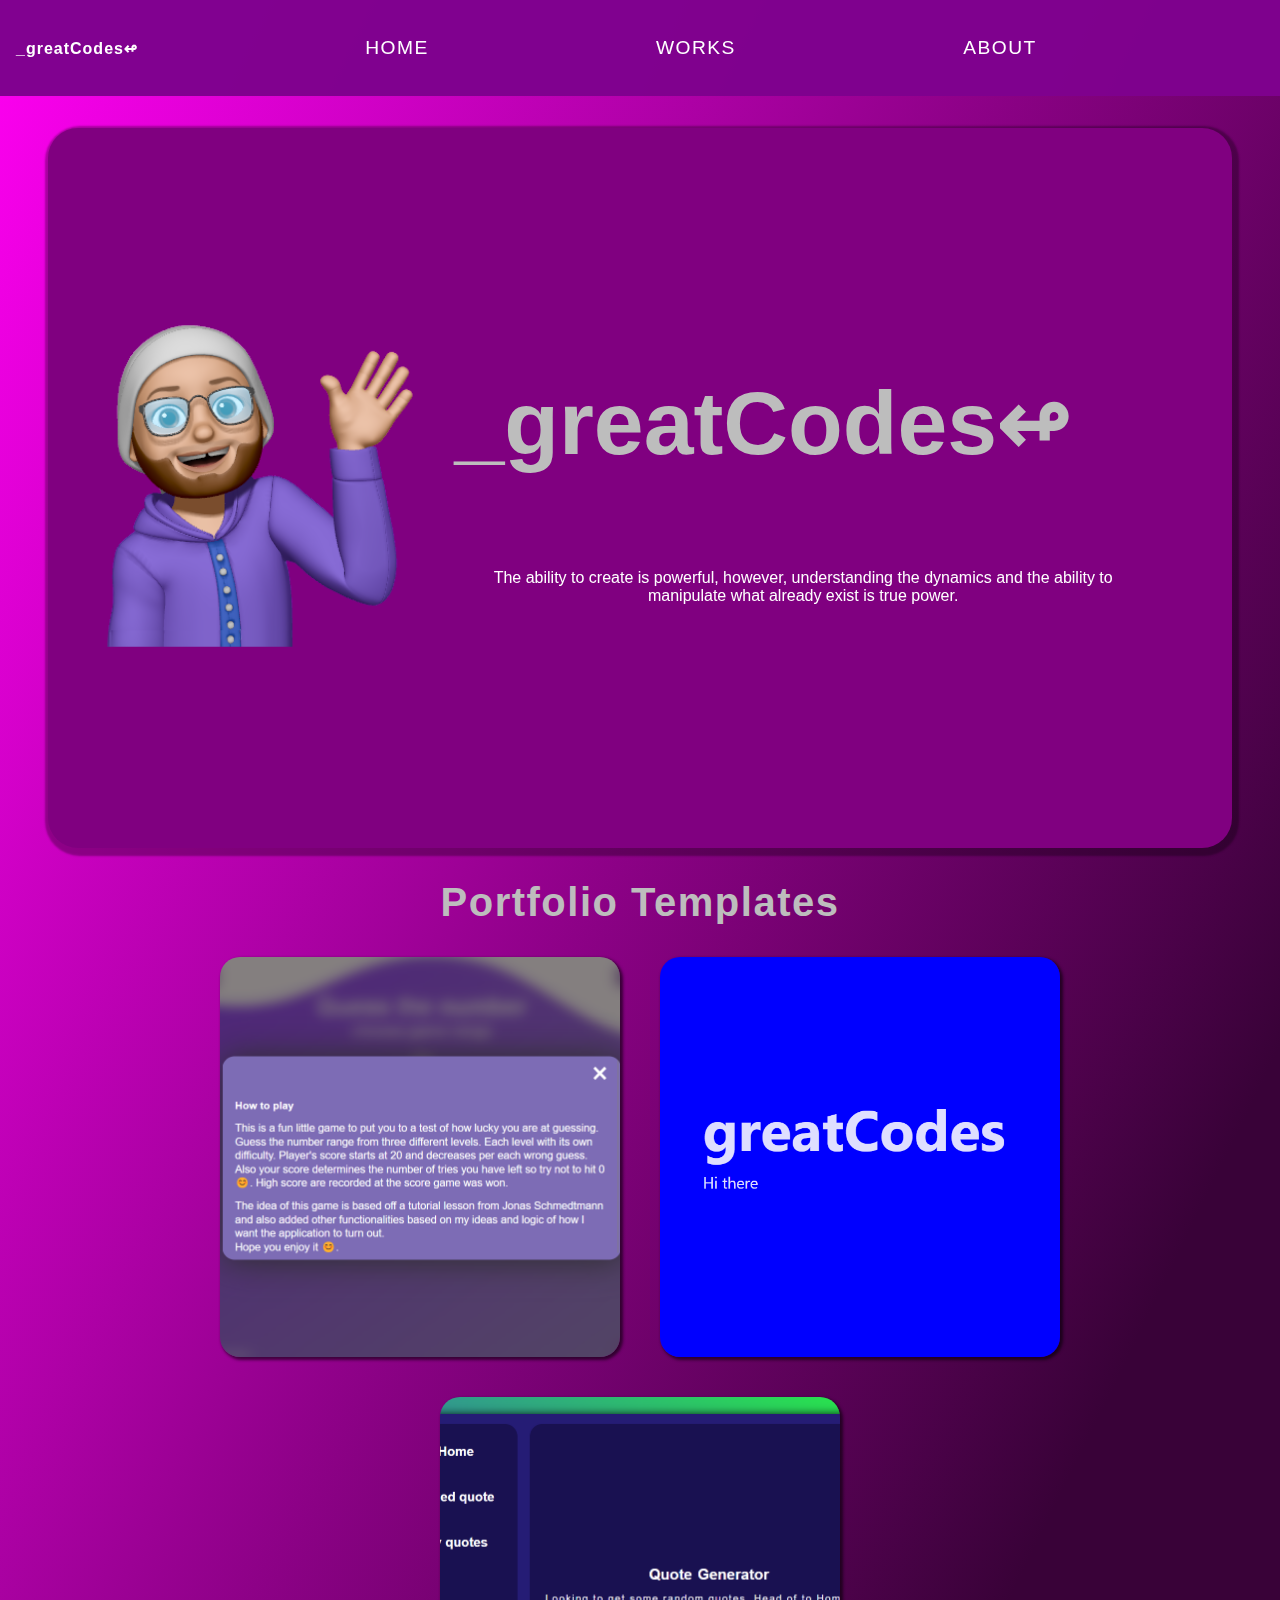
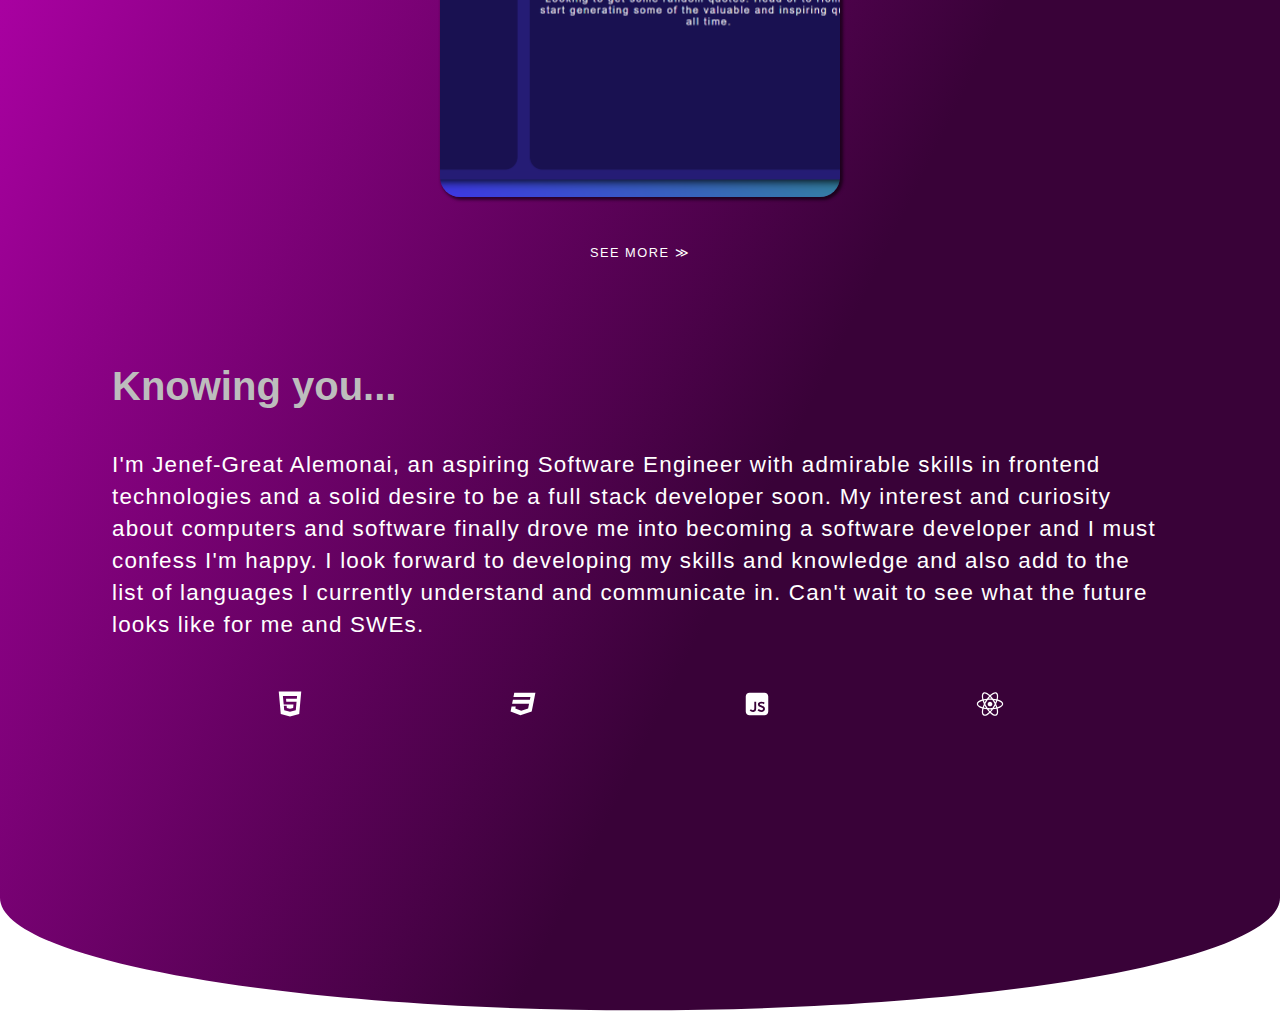
<file: index.html>
<!DOCTYPE html>
<html lang="en">
  <head>
    <meta charset="UTF-8" />
    <meta name="viewport" content="width=device-width, initial-scale=1.0" />
    <title>greatCodes</title>
    <link rel="stylesheet" href="style.css" />
    <link
      rel="shortcut icon"
      href="/images/icons/name-icon.png"
      sizes="32x32"
      type="image/png"
    />
  </head>
  <body>
    <header id="header">
      <!-- LOGO -->
      <div class="text_logo-container">
        <p>_greatCodes&looparrowleft;</p>
      </div>
      <nav>
        <a href="#header" class="nav-links" data-link="">Home</a>
        <a href="#works" class="nav-links" data-link="">Works</a>
        <a href="#about" class="nav-links" data-link="">About</a>

        <!-- theme logo -->
        <!-- <div class="theme-container">
          <div class="mode-icon">
            <span>Light Mode </span> 
            <img
              src="images/icons/sun.png"
              alt=""
              class="icon"
              data-icons="./images/icons/moon.svg"
              />
            </div>
            <div class="slider">
              <input type="checkbox" name="" id="" />
            </div>
          </div> -->
      </nav>
      <!-- hamburger menu max-width: 500px -->
      <div class="hamburger-container">
        <div class="hamburger_sub-container">
          <div class="hamburger row1"></div>
          <div class="hamburger row2"></div>
          <div class="hamburger row3"></div>
        </div>
      </div>
    </header>
    <main>
      <!-- HOME -->
      <section class="home" id="home">
        <div class="logo">
          <img src="images/profile-picture.PNG" alt="" />
        </div>
        <div class="text">
          <h1>&lowbar;greatCodes&looparrowleft;</h1>
          <p>
            The ability to create is powerful, however, understanding the
            dynamics and the ability to manipulate what already exist is true
            power.
          </p>
        </div>
      </section>

      <!-- PORTFOLIO / WORKS -->
      <section class="portfolios" id="works">
        <h2>Portfolio templates</h2>
        <div class="portfolio-container">
          <a href="https://jhay-great.github.io/basicProjects/" class="portfolio portfolio-1">
            <!-- https://jhay-great.github.io/basicProjects -->
            <img src="images/guess-the-number.png" alt="guess the number image" />
            <div class="portfolio-description-container">
              <p>Guess the number game</p>
            </div>
          </a>
          <a href="https://jhay-great.github.io/webpage/" class="portfolio portfolio-2">
            <img src="images/react-portfolio.png" alt="react webpage image" />
            <div class="portfolio-description-container">
              <p>React portfolio</p>
            </div>
          </a>
          <a href="https://uniquequotes.netlify.app" class="portfolio portfolio-3">
            <img src="images/Quote generator.png" alt="Quote generator application image" />
            <div class="portfolio-description-container">
              <p>Quote generator</p>
            </div>
          </a>
        </div>
        <a target="_blank" href="https://github.com/Jhay-Great?tab=repositories" class="see-more">See more &Gt;</a>
      </section>

      <!-- ABOUT -->
      <section class="about" id="about">
        <h2>Knowing you...</h2>
        <p>
          I'm Jenef-Great Alemonai, an aspiring Software Engineer with
          admirable skills in frontend technologies and a solid desire to be a
          full stack developer soon. My interest and curiosity about computers
          and software finally drove me into becoming a software developer and I
          must confess I'm happy. I look forward to developing my skills and
          knowledge and also add to the list of languages I currently understand
          and communicate in. Can't wait to see what the future looks like for
          me and SWEs.
        </p>
        <div class="languages">
          <span>
            <img src="./images/icons/svgs/html5-fill.svg" alt="html svg logo" class="svg-logo" />
          </span>
          <span
            ><img src="./images/icons/svgs/css3-fill.svg" alt="css svg logo" class="svg-logo"
          /></span>
          <span
            ><img
              src="./images/icons/svgs/javascript-fill.svg"
              alt="javascript svg logo" class="svg-logo"
          /></span>
          <span>
            <img
              src="./images/icons/svgs/reactjs-fill.svg"
              alt="react svg logo" class="svg-logo"
            />
          </span>
        </div>
      </section>
    </main>
    <div class="custom-shape-divider-bottom-1699534854">
      <svg data-name="Layer 1" xmlns="http://www.w3.org/2000/svg" viewBox="0 0 1200 120" preserveAspectRatio="none">
          <path d="M600,112.77C268.63,112.77,0,65.52,0,7.23V120H1200V7.23C1200,65.52,931.37,112.77,600,112.77Z" class="shape-fill"></path>
      </svg>
    </div>
    <script src="script.js"></script>
    <!-- <script src="testing.js"></script> -->
  </body>
</html>
</file>
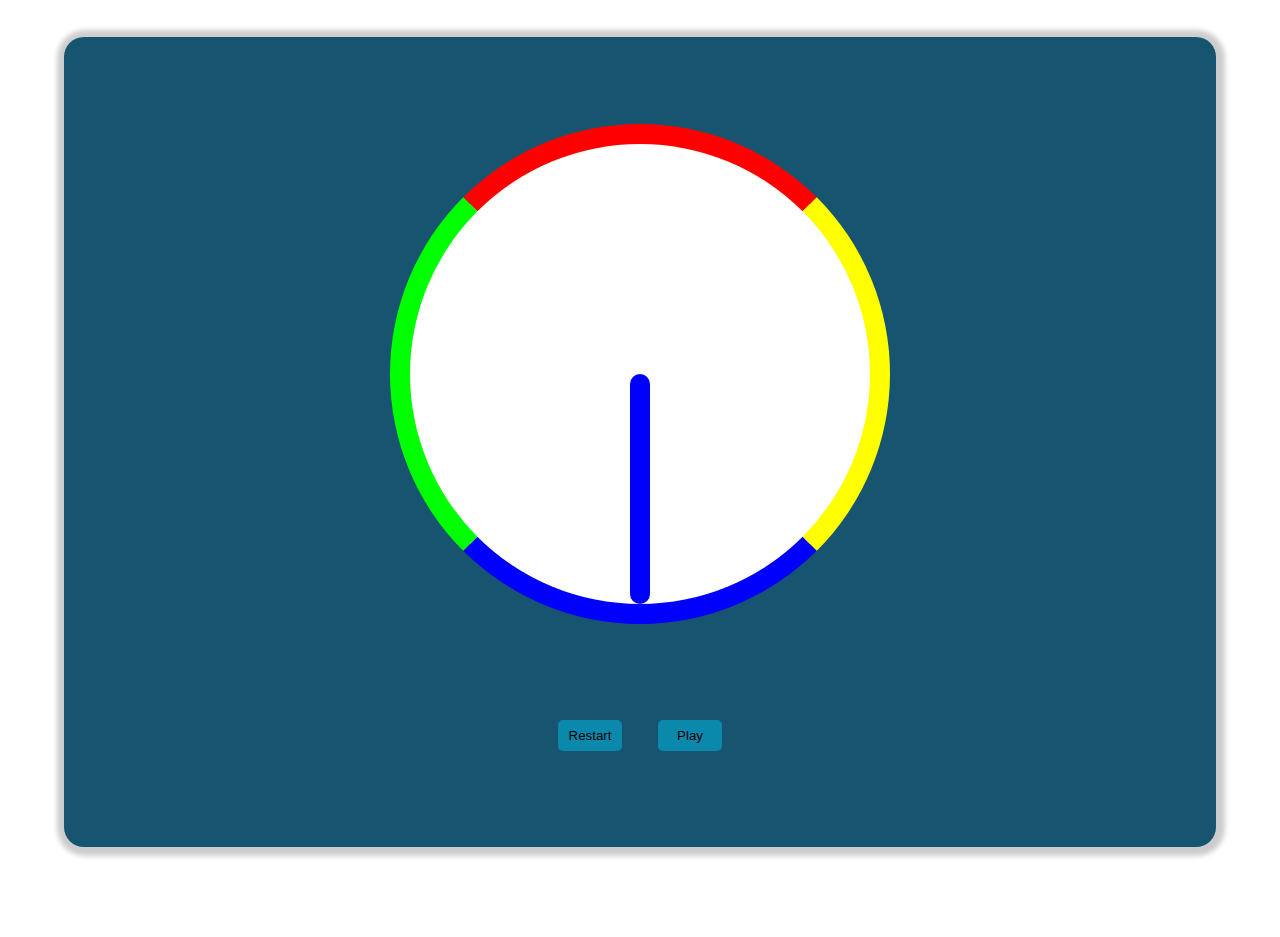
<file: color-mind/index.html>
<!DOCTYPE html>
<html lang="en">
<head>
    <meta charset="UTF-8">
    <meta name="viewport" content="width=device-width, initial-scale=1.0">
    <title>Color mind</title>
    <link rel="stylesheet" href="style.css">
    <script src="script.js" defer></script>
</head>
<body>
    <main>
        <div class="container wheel">
            <div class="hand"></div>
        </div>
        <div class="control-btns">
            <button class="restart">Restart</button>
            <button class="play">Play</button>
        </div>
    </main>
</body>
</html>
</file>
<file: style.css>
* {
  margin: 0;
  padding: 0;
  box-sizing: inherit;
}
html {
  box-sizing: border-box;
  font-size: 16px;
  --h1-color: #bdbdbd;
  --primary-color: #A13BEA;
  --secondary-color: #BEAA13;
  --tertiary-color: #13BEAA;
  --home-background: #807d3142;
}
h2 {
  color: var(--h1-color);
}
body {
  /* height: 100vh; */
  font-family: sans-serif;
  color: #ffffff;
  /* background: linear-gradient(
    to top left,
    #94850F 30%,
    #0F9485
  ); */
  background: linear-gradient(
    to top left,
    rgb(57, 2, 56) 30%,
    rgb(255, 0, 242)
  );
}
/* start of divider */
.custom-shape-divider-bottom-1699535206 {
  position: absolute;
  bottom: 0;
  left: 0;
  width: 100%;
  overflow: hidden;
  line-height: 0;

}

.custom-shape-divider-bottom-1699534854 {
  position: relative;
}

.custom-shape-divider-bottom-1699535206 svg {
  position: relative;
  display: block;
  width: calc(100% + 1.3px);
  height: 202px;
}
svg {
  position: absolute;
  bottom: 0;
}

.custom-shape-divider-bottom-1699535206 .shape-fill {
  fill: #FFFFFF;
}

path.shape-fill {
  /* background: white; */
  fill: white;
}

/* end of divider */
/* -----------------GENERAL/MULTIPLE STYLES----------------- */
.home,
.portfolios {
  display: flex;
  justify-content: space-around;
  align-items: center;
  /* flex-wrap: wrap; */
  height: 80vh;
  margin-block-end: 3rem;
}
.home,
.portfolios,
.about {
  border-radius: 30px;
}

/* CLASSLIST STYLES */
.faded {
  opacity: 0.3;
}
/* .sticky {
  position: fixed;
  background-color: color-mix(
    in srgb,
    rgba(255, 0, 195, 0.689),
    transparent 10%
  );
  z-index: 100;
} */
.hidden {
  display: none;
}

/* HEADER STYLES */

/* header {
  width: 100%;
  height: 6rem;
  display: flex;
  justify-content: space-between;
  padding: 0 1rem;
} */

header {
  display: flex;
  justify-content: space-between;
  padding: 1rem;

  position: fixed;
  width: 100%;
  min-height: 6rem;
  z-index: 2;
  /* background-color: var(--home-background); */
  background-color: #7e018efa;
}

.text_logo-container {
  letter-spacing: 1px;
  font-weight: 700;

  display: flex;
  align-items: center;
}

nav {
  width: inherit;
  height: inherit;
  display: flex;
  justify-content: space-evenly;
  align-items: center;
  /* background-color: green; */
}
.nav-links {
  text-decoration: none;
  text-transform: uppercase;
  letter-spacing: 1.5px;
  font-size: 1.2rem;
  font-weight: 400;
  color: #fff;
}
.nav-links:hover {
  font-weight: 600;
}
.nav-links,
.see-more {
  text-decoration: none;
  text-transform: uppercase;
  letter-spacing: 1.5px;
  /* font-weight: 400; */
  color: #fff;
}
.see-more {
  font-size: 0.8rem;
  margin: 2rem 0;
}
.see-more:hover {
  font-weight: 600;
  color: #96038ff1;
}

/* dark theme icon */
.theme-container {
  position: absolute;
  right: 0;
  top: 10rem;
  background-color: rgba(0, 0, 255, 0.339);
  width: 7%;
  height: inherit;
  cursor: pointer;
  z-index: 10;

  display: flex;
  flex-direction: column;
  align-items: center;
  justify-content: center;
}
.mode-icon img {
  width: 60px;
}

/* ----------------------------------------------------------------------------MAIN STYLES---------------------------------------------------------------------------- */
/* 
                                                        Home styles 
*/
main {
  padding: 3rem;
  /* background-color: blue; */
}

.home {
  background: #00000042;
  backdrop-filter: blur(30px);
  box-shadow: 2px 3px 2px 5px rgba(0, 0, 0, 0.3);
  margin: 5rem 0 0;
  padding: 2rem 3rem;
  background-color: purple;
  /* height: 70vh; */
}
.text {
  /* flex: 1 1 50px; */
  width: clamp(100px, 70%, 70%);
  height: 50%;
  padding: 0 2rem;
  display: flex;
  flex-direction: column;
  justify-content: space-around;
  /* background-color: gray; */
}
.text > h1 {
  font-size: 7vw;
  color: var(--h1-color);
  /* letter-spacing: .4rem; */
}
.text > p {
  text-align: center;
  /* margin: auto; */
}
.logo {
  position: relative;
  width: 30%;
  height: 90%;
  /* background-color: green; */
}
.logo > img {
  position: absolute;
  width: 100%;
  height: 100%;
  object-fit: contain;
  border-radius: 20px;
}

/* 
                                                         PORTFOLIO styles 
*/
.portfolios {
  /* background-color: aquamarine; */
  flex-direction: column;
  height: fit-content;
}
.portfolios h2 {
  font-size: 2.5rem;
  text-transform: capitalize;
  letter-spacing: 1.5px;
  margin: 2rem 0;
  /* background-color: pink; */
}
.portfolios .portfolio-container {
  width: 100%;
  height: 70%;
  /* background-color: brown; */
  display: flex;
  justify-content: center;
  flex-wrap: wrap;
  gap: 40px;
  padding: 0 0.5rem 1rem;
  /* align-items: flex-end; */
}
.portfolio {
  height: 400px;
  width: 400px;
  position: relative;
  border-radius: 20px;
  box-shadow: 2px 2px 3px 1px rgba(0, 0, 0, 0.567);
  /* background-color: lightblue; */
  overflow: hidden;
  cursor: pointer;
}
.portfolio img {
  width: 100%;
  height: 100%; /*on hover 100% */
  object-fit: cover;
}
.portfolio:nth-child(2) img {
  object-position: center;
}
/* .portfolio:hover {
  transform: scale(1.1);
  transition: all 500ms;
} */
.portfolio p {
  /* width: 100%; */
  font-size: 1.3rem;
  font-weight: 700;
  letter-spacing: 1.5px;
  word-spacing: 2px;
  text-transform: uppercase;
  
  transition: all 500ms ease;
}
.portfolio-description-container {
  position: absolute;
  top: 0;
  left: 0;

  width: 100%;
  height: 0;

  background-color: #7e018ee3;
  opacity: 0;

}

/* display paragraph on hover */
.portfolio:hover > .portfolio-description-container {
  cursor: pointer;
  height: 100%;
  opacity: 1;
  
  display: flex;
  justify-content: center;
  align-items: center;

  transition: all 500ms ease;
}
a {
  text-decoration: none;
  color: #fff;
}

/* add a class style that replaces the text description with an image, add transitions, rotate to this class style, the class style should be add on mouse hover */

/* 
                                                        About styles
 */
.about {
  min-height: 70vh;
  padding: 1.5rem 4rem;
}
.about h2 {
  /* background-color: red; */
  margin: 0 0 2.5rem;
  font-size: 2.5rem;
}
.about p {
  width: 100%;
  margin: auto auto 2.5rem;
  line-height: 2rem;
  letter-spacing: 1.2px;
  font-size: 1.4rem;
  font-weight: initial;
  /* background-color: green; */
}
.languages {
  /* background-color: color-mix(in srgb, purple, transparent 50%); */
  margin: 1rem 0 0;
  padding: 0.5rem;

  display: flex;
  justify-content: space-evenly;
}
.languages span {
  margin: 0 3rem;
  font-size: 1.4rem;
  text-transform: uppercase;

  width: 30px;
}
.languages span:last-child img {
  color: blue;
}

/* Media Query for medium screens */
@media screen and (max-width: 850px) {
  /* .text h1 {
    font-size: 3rem;
  } */
  .about {
    padding: 1.5rem 2rem;
  }
}
/* MEDIA QUERY for small screens */
@media screen and (max-width: 600px) {
  header {
    display: grid;
    grid-template-columns: repeat(3, 0.5fr);
    justify-content: space-between;

    min-height: 4rem;
    z-index: 10;
    /* background-color: #7e017eca; */
    background-color: #7e018efa;
  }
  /* NAV STYLES */
  nav {
    display: none;
  }
  /* add navigation content */
  .add-nav {
    grid-column: 1/4;
    grid-row: 2;

    display: flex;
    flex-direction: column;
    margin: 0.5rem 0 0 0;
  }

  /* .hamburger-container {
    position: absolute;
    right: 10px;
    top: 20px;
    width: 50px;
    height: inherit;
  
    display: flex;
    align-items: center;
  } */
  .hamburger-container {
    grid-column: 3/4;
    display: grid;
    justify-items: flex-end;
    align-self: center;
  }
  .hamburger_sub-container {
    width: inherit;
    height: fit-content;

    display: flex;
    flex-direction: column;
    justify-content: center;
    gap: 5px;

    /* background-color: #097e7aaf; */
  }
  .hamburger {
    width: 30px;
    border: 2px solid white;
  }
  /* cross design */
  .hamburger_sub-container:hover {
    cursor: pointer;
  }
  .add-row1 {
    position: relative;
    top: 1px;
    left: 4px;

    transform: rotate(34deg);
    border-color: rgb(255, 255, 255);
    transition: all 2000ms;

    border-color: #fff;
  }
  .add-row2 {
    position: relative;
    top: -7px;
    left: 4px;
    transform: rotate(327deg);
    border-color: rgb(255, 255, 255);
    transition: all 2000ms;

    border-color: #fff;
  }
  .add-row3 {
    display: none;
  }

  /* Header Navigation Styles */
  /* .sticky {
    border-bottom-left-radius: 30px;
    border-bottom-right-radius: 30px;
    display: flex;
    flex-direction: column;
  } */
  /* Main Styles */
  main {
    padding: 1rem;
  }
  /* HOME STYLES */
  .home {
    flex-wrap: wrap;
    gap: 10px;
    margin: 6rem 0 0;
    padding: 2rem;
  }
  .logo {
    width: 200px;
    height: 200px;
    /* border-radius: 100%; */
    overflow: hidden;
    position: relative;
  }
  .logo > img {
    width: 100%;
  }
  .text {
    padding: 0;
    width: 100%;
  }
  .text > h1 {
    /* font-size: 2rem; */
    text-align: center;
    width: 100%;
  }

  /* WORKS SECTION STYLES */
  .portfolios .portfolio-container {
    overflow: hidden;
  }
  .portfolios h2,
  .about h2 {
    font-size: 1.5rem;
  }
  .portfolio {
    flex: 1 0 100%;
  }
  .portfolio img {
    height: 100%;
  }

  /* ABOUT SECTION STYLES */
  .about {
    height: initial;
    padding: 1.5rem 1rem;
  }
  .about p {
    width: 100%;
    margin: inherit;
    padding: 0;
    line-height: 1.5rem;
    letter-spacing: 1.2px;
    font-size: 1rem;
    /* background-color: green; */
  }
  /* ABOUT SECTION */
  .languages span {
    margin: 0;
    font-size: 0.8rem;
    /* text-transform: uppercase; */
  }
}
</file>
<file: color-mind/style.css>
html {
  font-size: 16px;
  box-sizing: border-box;
}

* {
  margin: 0;
  padding: 0;
  box-sizing: inherit;
}

body {
  width: 100%;
  height: 100vh;
  background-color: #fff;
  overflow: hidden;
}

/* MAIN STYLES */
main {
  width: 90%;
  height: 90vh;
  margin: 2.3rem auto;
  border-radius: 20px;
  box-shadow: 1px 1px 5px 8px rgba(0, 0, 0, 0.2);
  background-color: rgb(23, 84, 111);

  display: flex;
  flex-direction: column;
  justify-content: space-evenly;
  align-items: center;
}
.wheel {
  width: 500px; /* media query width: 400 */
  height: 500px;
  position: relative;
  /* top: 50%;
    left: 50%;
    transform: translate(-50%, -50%); */
  border: 20px solid;
  border-radius: 100%;
  border-top-color: red;
  border-right-color: yellow;
  border-bottom-color: blue;
  border-left-color: rgb(0, 255, 0);
  background-color: #fff;
  display: flex;
  justify-content: center;
  align-items: center;
}

.hand {
  /* width: 50%; */
  height: 50%;
  border-radius: 50px;
  border: 10px solid;
  border-color: blue;
  position: absolute;
  bottom: 0;
  /* left: 0; */
  /* margin: 5px; */
  /* background-color: purple; */
  transform-origin: top;
}

/* Creating animation with classes */
.rotate-animated {
  animation: rotate infinite 5s linear;
}
.reverse-rotate-animated {
  animation: reverse-rotate infinite 5s linear;
}

/* Implement rotation */
@keyframes rotate {
  from {
    transform: rotate(0deg);
  }
  to {
    transform: rotate(360deg);
  }
}
@keyframes reverse-rotate {
  from {
    transform: rotate(360deg);
  }
  to {
    transform: rotate(0deg);
  }
}

/* Button controls styles */
.control-btns {
  padding: 0.5rem 0;
  width: 200px;
  display: flex;
  justify-content: space-around;
  /* background-color: violet; */
}
.restart,
.play,
.click {
  width: 4rem;
  padding: 0.5rem;
  border-radius: 5px;
  border: none;
  outline: none;
  cursor: pointer;
  background-color: rgb(11, 137, 172);
}
.restart:hover,
.play:hover,
.click:hover {
  /* box-shadow: 0px 1px 21px 1px rgb(0, 0, 0); */
  background-color: rgb(35, 158, 192);
}
.restart:active,
.play:active,
.click:active {
  transform: scale(0.95);
  transition: all 200ms;
}


/* MEDIA QUERY */
@media screen and (max-width: 500px) {
    .wheel {
        width: 300px;
        height: 300px;
    }
}



/* HIDDEN CLASS */
.hidden {
  display: none;
}
</file>
